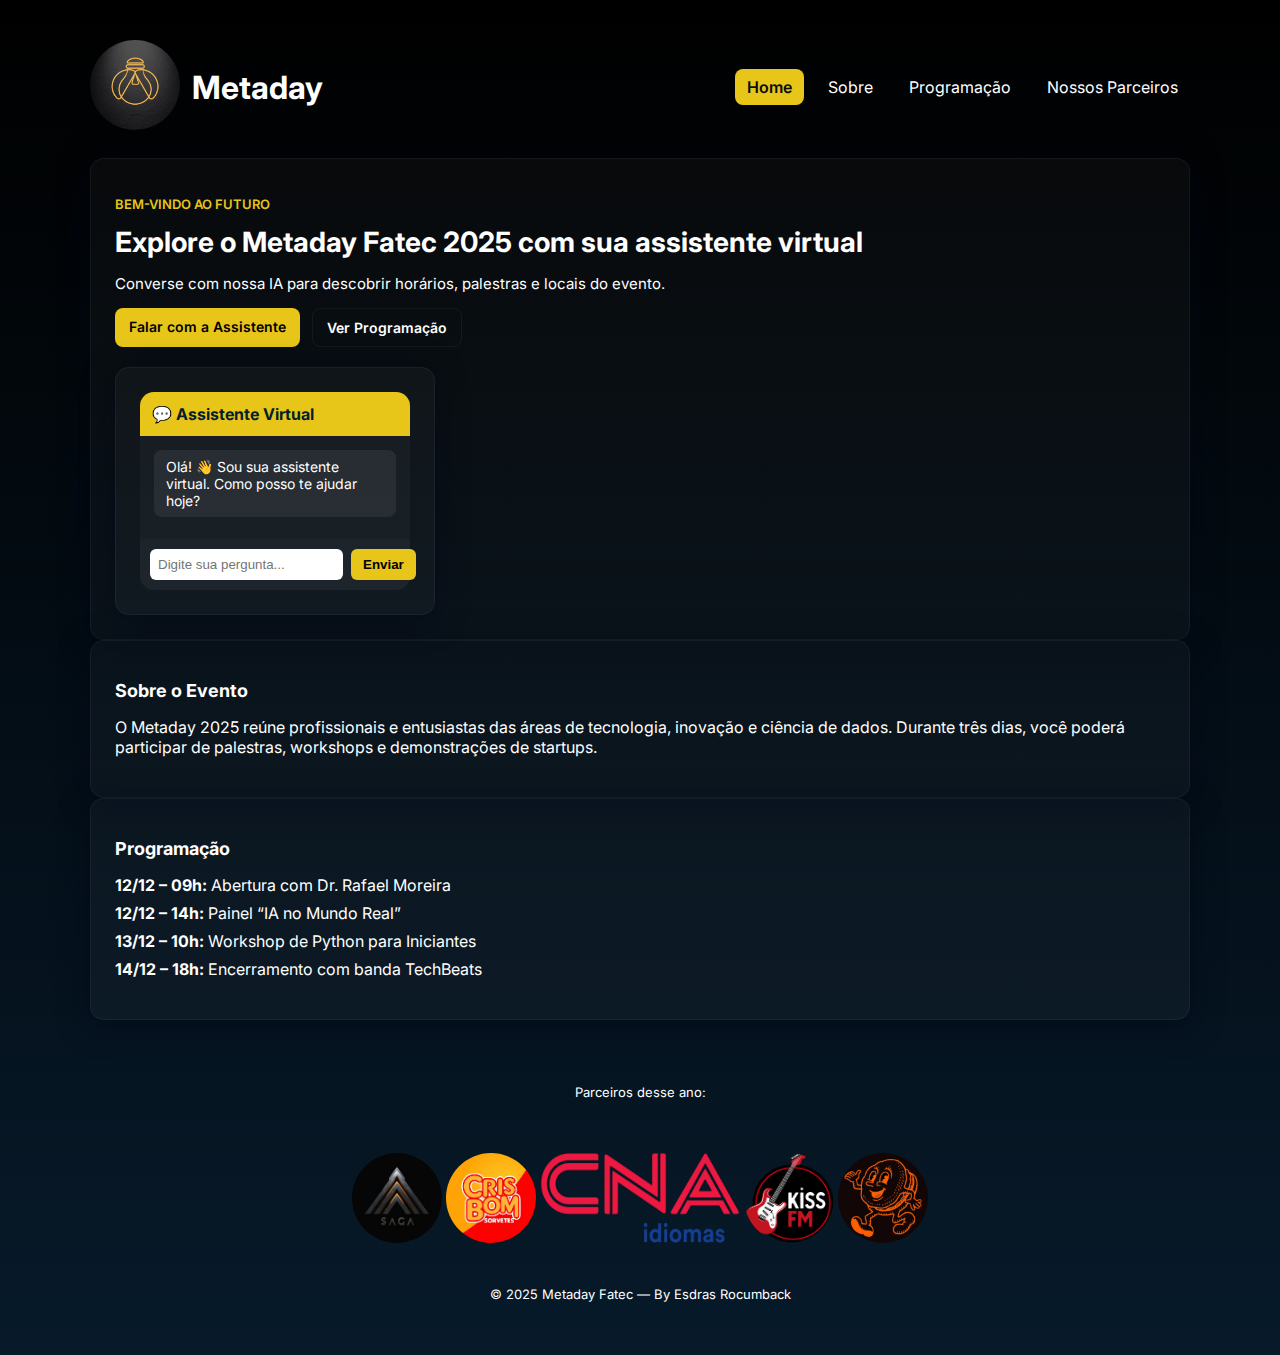
<file: html/index.html>
<!doctype html>
<html lang="pt-BR">
<head>
  <meta charset="UTF-8" />
  <meta name="viewport" content="width=device-width, initial-scale=1.0" />
  <title>Evento — Assistente Virtual</title>
  <link rel="stylesheet" href="./../css/style.css" />
  <link href="https://fonts.googleapis.com/css2?family=Inter:wght@300;400;600;700&display=swap" rel="stylesheet">
</head>
<body>
  <div class="container">
    <!-- Cabeçalho -->
    <header class="site-header">
      <div class="brand">       
        <div class="logo">
          <img src="./../metaday_logo.png" alt="metaday_logo">
        </div> 
        <div>
          <h1>Metaday</h1>
        </div>
      </div>
      <nav class="top-nav">
        <a href="#home" class="primary">Home</a>
        <a href="#sobre">Sobre</a>
        <a href="#programacao">Programação</a>
        <a href="#parceiros">Nossos Parceiros</a>
        <!-- <a href="#mapa">Mapa</a> -->
      </nav>
    </header>

    <!-- Conteúdo principal -->
    <main>
      <section id="home" class="card hero">
        <div class="hero-left">
          <p class="kicker">Bem-vindo ao futuro</p>
          <h2 class="title">Explore o Metaday Fatec 2025 com sua assistente virtual</h2>
          <p class="lead">Converse com nossa IA para descobrir horários, palestras e locais do evento.</p>
          <div class="cta-row">
            <a href="#assistente" class="btn btn-primary">Falar com a Assistente</a>
            <a href="#programacao" class="btn btn-ghost">Ver Programação</a>
          </div>
        </div>
        <div class="hero-right">
          <div id="assistente" class="chat-widget card">
                <div class="chat-header">💬 Assistente Virtual</div>
                <div class="chat-body">
                    <div class="message bot">Olá! 👋 Sou sua assistente virtual. Como posso te ajudar hoje?</div>
                </div>
                <div class="chat-input">
                    <input type="text" placeholder="Digite sua pergunta..."/>
                    <button>Enviar</button>
                </div>
            </div>
        </div>
      </section>

      <section id="sobre" class="card section">
        <h2>Sobre o Evento</h2>
        <p>O Metaday 2025 reúne profissionais e entusiastas das áreas de tecnologia, inovação e ciência de dados. Durante três dias, você poderá participar de palestras, workshops e demonstrações de startups.</p>
      </section>

      <section id="programacao" class="card section">
        <h2>Programação</h2>
        <ul class="schedule">
          <li><strong>12/12 – 09h:</strong> Abertura com Dr. Rafael Moreira</li>
          <li><strong>12/12 – 14h:</strong> Painel “IA no Mundo Real”</li>
          <li><strong>13/12 – 10h:</strong> Workshop de Python para Iniciantes</li>
          <li><strong>14/12 – 18h:</strong> Encerramento com banda TechBeats</li>
        </ul>
      </section>

      <!-- <section id="mapa" class="card section">
        <h2>Mapa do Evento</h2>
        <p>O TechSummit será realizado no Centro de Convenções de São Paulo. Consulte o mapa físico no local ou peça para a assistente te guiar até o auditório certo.</p>
        <div class="map-placeholder">[Mapa Interativo Aqui]</div>
      </section> -->
    </main>

    <!-- Chat Widget (visual) -->
    <!-- <div id="assistente" class="chat-widget card">
      <div class="chat-header">💬 Assistente Virtual</div>
      <div class="chat-body">
        <div class="message bot">Olá! 👋 Sou sua assistente virtual. Como posso te ajudar hoje?</div>
      </div>
      <div class="chat-input">
        <input type="text" placeholder="Digite sua pergunta..." />
        <button>Enviar</button>
      </div>
    </div> -->

    <footer id="parceiros">
        <div class="parceiros">
            <p class="parceiros">Parceiros desse ano: </p>
            <img src="./../escolasaga_logo.jpg" alt="Logo Escola Saga" class="logos">
            <img src="./../crisbom_logo.png" alt="Logo Escola Saga" class="logos">
            <img src="./../logo-cna-idiomas.webp" alt="Logo Escola Saga" class="cna">
            <img src="./../Logotipo_da_Kiss_FM.png" alt="Logo Escola Saga" class="logos">
            <img src="./../logo_zapburger.png" alt="Logo Escola Saga" class="logos">
            <p class="parceiros">© 2025 Metaday Fatec — By Esdras Rocumback</p>
        </div>
    </footer>
  </div>
</body>
</html>
</file>
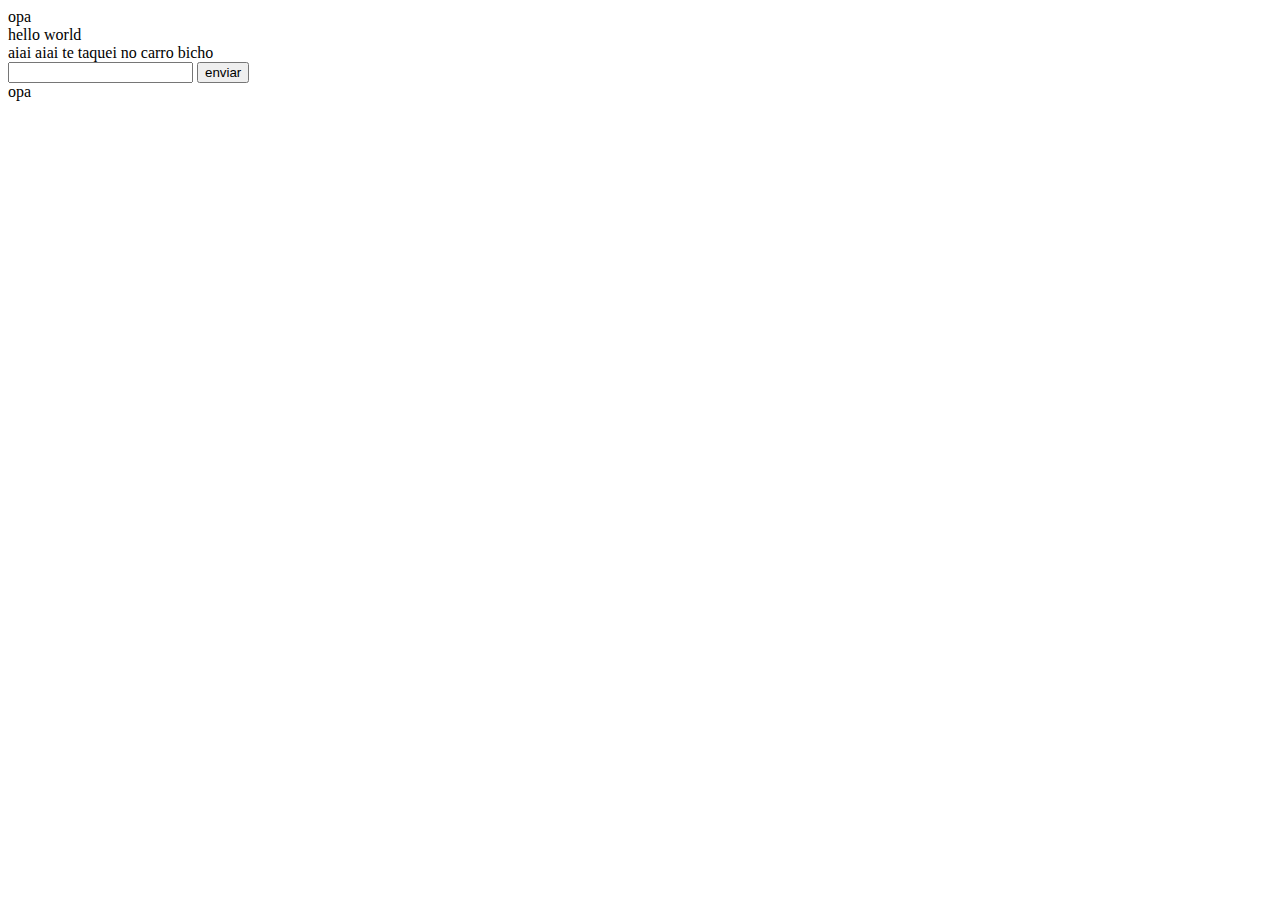
<file: AI-MetaDay/html/index.html>
<!DOCTYPE html>
<html lang="en">
<head>
    <meta charset="UTF-8">
    <meta name="viewport" content="width=device-width, initial-scale=1.0">
    <title>Meta Day</title>
    <link rel="stylesheet" href="./../css/style.css">
</head>
<body>
    <head> opa </head>
    <div class="container">
    hello world
        <div class="card">
            aiai aiai te taquei no carro bicho
        </div>
        <input type="text">
        <button> enviar</button>
    </div>
    
    <footer>
        opa
    </footer>
</body>
</html>
</file>
<file: css/style.css>
/* background: linear-gradient(135deg, #36246b, #61fdaf); */

:root {
  --bg: #ffffff;
  --card: #ffffff;
  --muted: #ffffff;
  --accent: #e7c519;
  --radius: 14px;
}

* {
  box-sizing: border-box;
}

body {
  margin: 0;
  font-family: "Inter", sans-serif;
  background: linear-gradient(180deg, #000000 0%, #071a2a 100%);
  color: #ffffff;
  display: flex;
  justify-content: center;
  padding: 40px 20px;
}

.container {
  max-width: 1100px;
  width: 100%;
  display: flex;
  flex-direction: column;
  gap: 24px;
}

/* Header */
.site-header {
  display: flex;
  justify-content: space-between;
  align-items: center;
  flex-wrap: wrap;
}

.brand {
  display: flex;
  align-items: center;
  gap: 12px;
}

.logo img{
  width: 90px;
  height: 90px;
  border-radius: 100px;
  /* background: linear-gradient(135deg, var(--accent), #60a5fa);
  display: flex;
  justify-content: center;
  align-items: center;
  color: #04202c;
  font-weight: 700; */
}

nav.top-nav {
  display: flex;
  gap: 12px;
}

nav a {
  color: var(--muted);
  text-decoration: none;
  padding: 8px 12px;
  border-radius: 8px;
  transition: 0.2s;
}

nav a:hover {
  background: rgba(255, 255, 255, 0.05);
  color: #fff;
}

nav a.primary {
  /* background: linear-gradient(90deg, var(--accent), #000000); */
  background: #e7c519;
  color: #0c0c0c;
  font-weight: 600;
}

/* Cards */
.card {
  background: rgba(255, 255, 255, 0.03);
  border-radius: var(--radius);
  padding: 24px;
  box-shadow: 0 6px 30px rgba(2, 6, 23, 0.6);
  border: 1px solid rgba(255, 255, 255, 0.05);
}

/* Hero */
.hero {
  display: flex;
  justify-content: space-between;
  align-items: center;
  flex-wrap: wrap;
  gap: 20px;
}

.kicker {
  color: var(--accent);
  text-transform: uppercase;
  font-weight: 600;
  font-size: 13px;
}

.title {
  font-size: 28px;
  margin: 8px 0;
}

.lead {
  color: var(--muted);
  font-size: 15px;
}

.cta-row {
  margin-top: 14px;
  display: flex;
  gap: 12px;
  flex-wrap: wrap;
}

.btn {
  text-decoration: none;
  padding: 10px 14px;
  border-radius: 8px;
  font-weight: 600;
  font-size: 14px;
}

.btn-primary {
  /* background: linear-gradient(100deg, var(--accent), #000000); */
  background: #e7c519;
  color: #000000;
}           

.btn-ghost {
  background: transparent;
  border: 1px solid rgba(255, 255, 255, 0.05);
  color: var(--muted);
}

/* Seções */
.section h2 {
  font-size: 18px;
  margin-bottom: 10px;
}

.schedule {
  list-style: none;
  padding-left: 0;
}

.schedule li {
  margin-bottom: 8px;
}

.map-placeholder {
  background: rgba(255, 255, 255, 0.05);
  border-radius: 8px;
  text-align: center;
  padding: 40px;
  color: var(--muted);
  font-size: 14px;
}

/* Chat widget */
.chat-widget {
  /* position: fixed;
  right: 24px; */
  bottom: 24px;
  width: 320px;
  display: flex;
  flex-direction: column;
  /* z-index: 100; */
}

.chat-header {
  /* background: linear-gradient(90deg, var(--accent), #60a5fa); */
  background: #e7c519;
  color: #04202c;
  font-weight: 700;
  padding: 12px;
  border-top-left-radius: var(--radius);
  border-top-right-radius: var(--radius);
}

.chat-body {
  background: rgba(255, 255, 255, 0.03);
  flex: 1;
  padding: 14px;
  height: 200px;
  overflow-y: auto;
}

.message.bot {
  background: rgba(255, 255, 255, 0.07);
  padding: 8px 12px;
  border-radius: 8px;
  margin-bottom: 8px;
  font-size: 14px;
}

.chat-input {
  display: flex;
  gap: 8px;
  padding: 10px;
  background: rgba(255, 255, 255, 0.05);
  border-bottom-left-radius: var(--radius);
  border-bottom-right-radius: var(--radius);
}

.chat-input input {
  flex: 1;
  padding: 8px;
  border: none;
  border-radius: 6px;
}

.chat-input button {
  background: var(--accent);
  border: none;
  padding: 8px 12px;
  border-radius: 6px;
  font-weight: 600;
  cursor:default;
}

.parceiros {
  text-align: center;
  color: var(--muted);
  font-size: 13px;
  margin-top: 40px;
}

.logos{
    width: 90px;
    height: 90px;
    border-radius: 100px;
    text-align: center;
  font-size: 13px;
  margin-top: 40px;
}

.cna {
    width: 200px;
    height: 90px;
    text-align: center;
  font-size: 13px;
  margin-top: 40px;
  
}
</file>
<file: AI-MetaDay/css/style.css>

</file>
